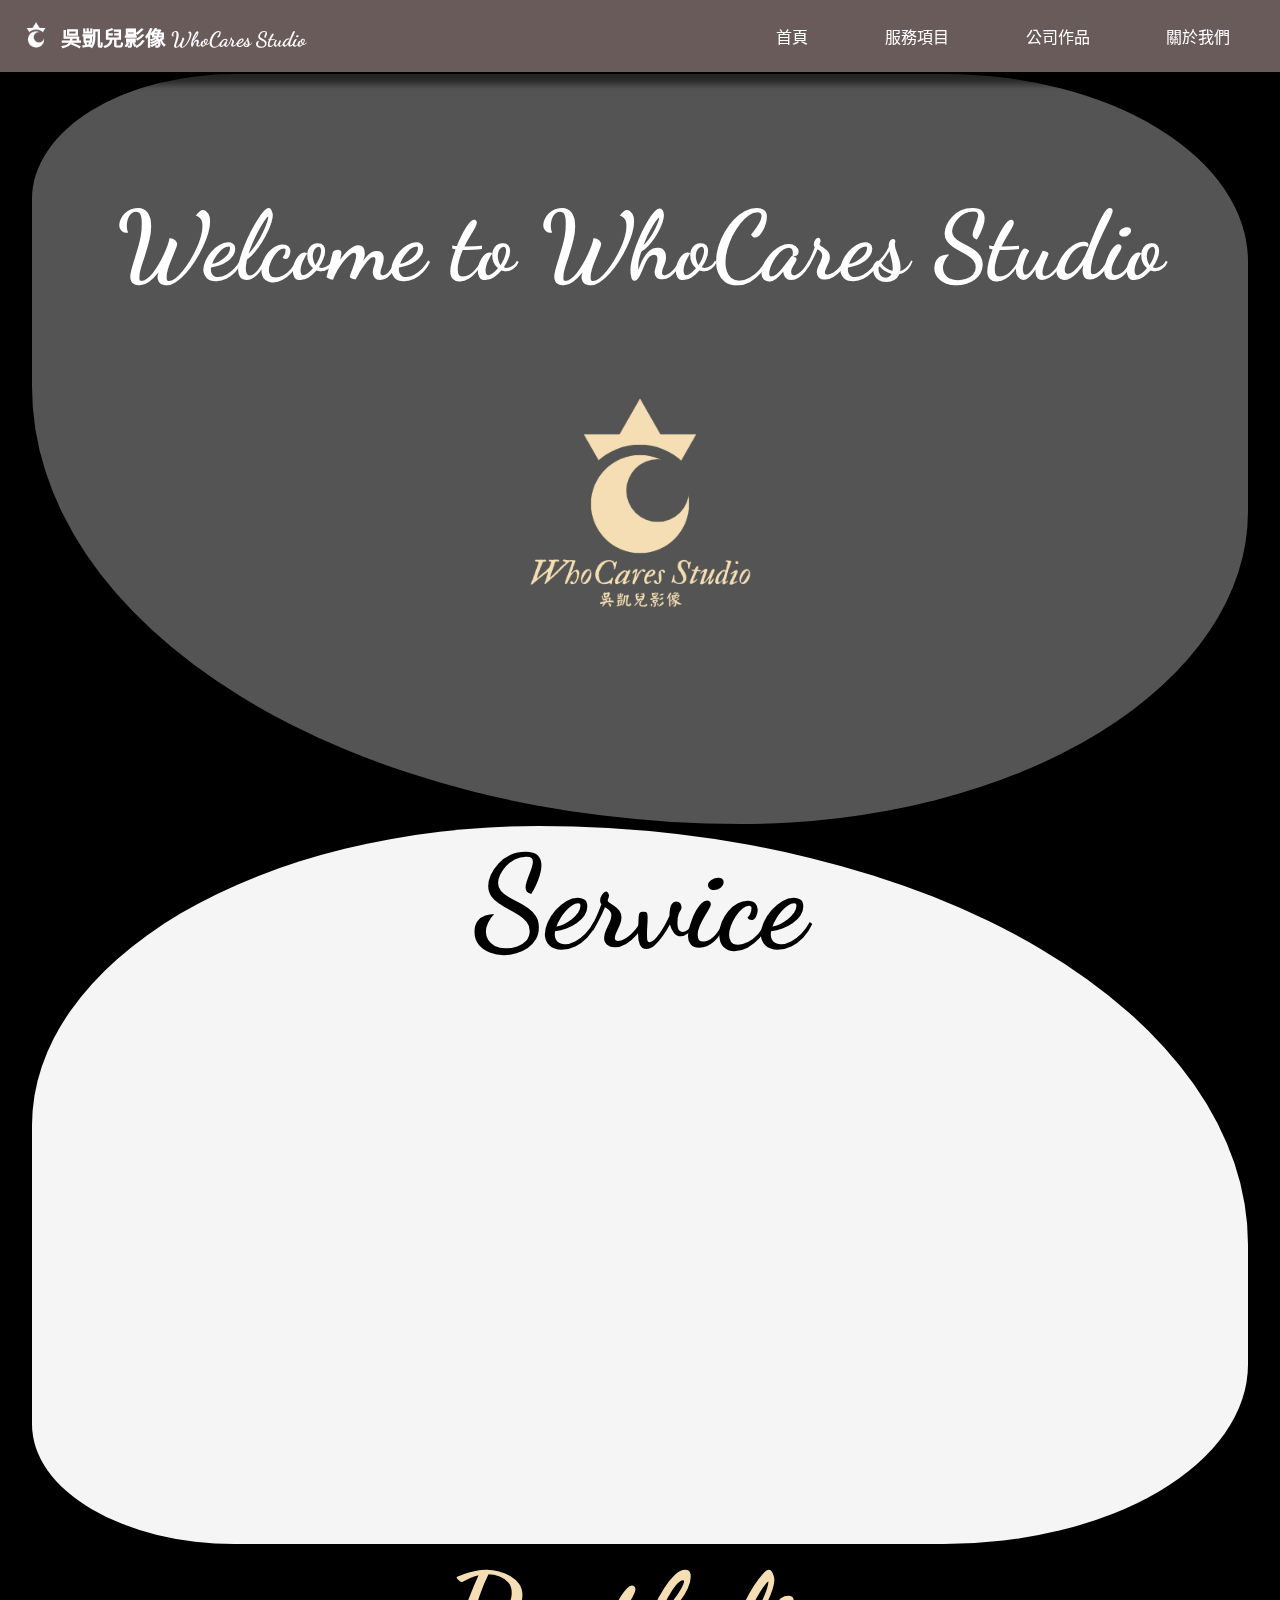
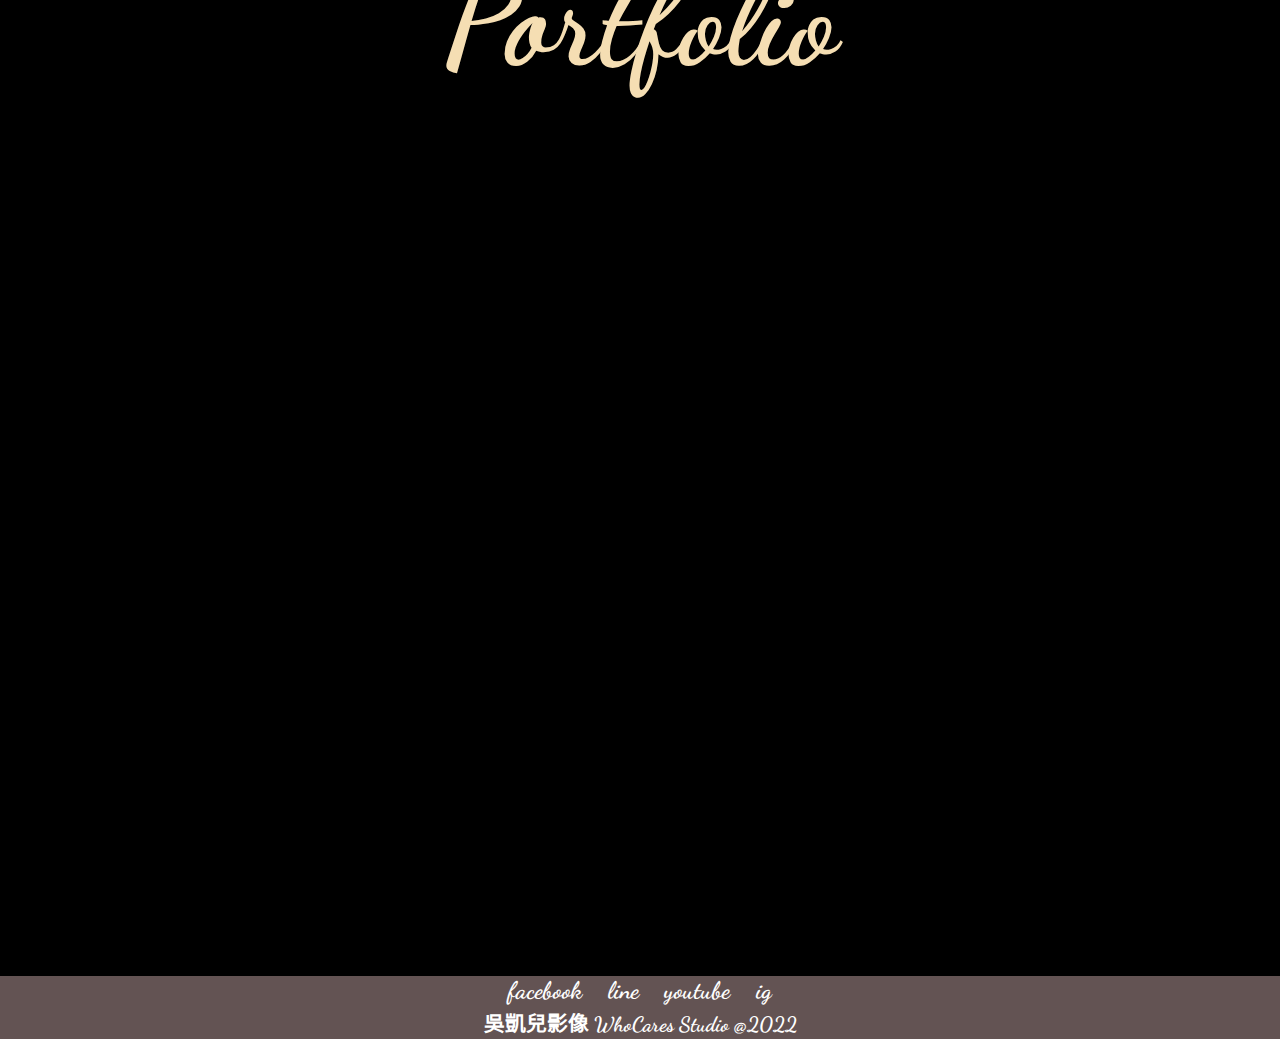
<file: index.html>
<!DOCTYPE html>
<html lang="zh-tw">
  <head>
    <meta charset="UTF-8" />
    <meta name="viewport" content="width=device-width, initial-scale=1.0" />
    <title>吳凱兒影像 WhoCares Studio</title>
    <meta name="description" comtent="我們提供最專業、最全面的影像製作服務" />
    <meta name="robots" content="index, follow/" />

    <!--google font-->
    <link rel="preconnect" href="https://fonts.googleapis.com" />
    <link rel="preconnect" href="https://fonts.gstatic.com" crossorigin />
    <link
      href="https://fonts.googleapis.com/css2?family=Dancing+Script&display=swap"
      rel="stylesheet"
    />
    <link
      rel="stylesheet"
      href="https://cdnjs.cloudflare.com/ajax/libs/animate.css/4.1.1/animate.min.css"
    />
    <link
      rel="stylesheet"
      href="https://cdnjs.cloudflare.com/ajax/libs/font-awesome/6.2.0/css/all.min.css"
      integrity="sha512-xh6O/CkQoPOWDdYTDqeRdPCVd1SpvCA9XXcUnZS2FmJNp1coAFzvtCN9BmamE+4aHK8yyUHUSCcJHgXloTyT2A=="
      crossorigin="anonymous"
      referrerpolicy="no-referrer"
    />
    <link href="https://unpkg.com/aos@2.3.1/dist/aos.css" rel="stylesheet" />

    <link rel="stylesheet" href="./styles/style.css" />
  </head>

  <body>
    <!--header-->
    <header>
      <div class="logo">
        <img src="./pngpicture/nav logo.png" alt="logo" />
        <h1><a href="#">吳凱兒影像 WhoCares Studio</a></h1>
        <!--mobile-->
        <div class="hambuger-div">
          <nav class="hambuger"><i class="fa-solid fa-bars"></i></nav>
        </div>
      </div>

      <nav class="pc">
        <ul>
          <li>
            <a href="#"><i class="fa-solid fa-house"></i> 首頁</a>
          </li>
          <li class="service-nav">
            <a href="#second"
              ><i class="fa-solid fa-clapperboard"></i> 服務項目</a
            >

            <!--service-nav-open-->
            <nav class="service-nav-open">
              <ul>
                <a href="lighting.html">
                  <li class="service-open-li">
                    <i class="fa-sharp fa-solid fa-lightbulb"></i> 燈光器材租借
                  </li></a
                >

                <a href="#">
                  <li class="service-open-li">
                    <i class="fa-solid fa-wrench"></i>燈光技術出班
                  </li></a
                >

                <a href="#">
                  <li class="service-open-li">
                    <i class="fa-solid fa-arrows-left-right"></i>影像企劃製作
                  </li></a
                >
              </ul>
            </nav>
            <!---->
          </li>

          <li>
            <a href="#third"><i class="fa-solid fa-video"></i> 公司作品</a>
          </li>
          <li>
            <a href="#"><i class="fa-solid fa-circle-info"></i> 關於我們</a>
          </li>
        </ul>
      </nav>

      <nav class="hambuger-nav">
        <ul>
          <li>
            <a href="#" class="hambuger-li"
              ><i class="fa-solid fa-house"></i> 首頁</a
            >
          </li>
          <li>
            <a href="#second" class="hambuger-li"
              ><i class="fa-solid fa-clapperboard"></i> 服務項目</a
            >
          </li>
          <li>
            <a href="#third" class="hambuger-li"
              ><i class="fa-solid fa-video"></i> 公司作品</a
            >
          </li>
          <li>
            <a href="#" class="hambuger-li"
              ><i class="fa-solid fa-circle-info"></i> 關於我們</a
            >
          </li>
        </ul>
      </nav>
    </header>

    <main>
      <!--first page-->
      <section class="backImage">
        <h1
          class="animate__animated animate__fadeIn animate__infinite animate__slow"
          data-aos="fade-down"
          data-aos-duration="3000"
        >
          Welcome to WhoCares Studio
        </h1>
        <div><img src="./pngpicture/WhoCares Studio 1.png" /></div>
      </section>

      <!-- second page -->
      <section class="second" id="second">
        <h2 class="animate__animated animate__pulse animate__infinite">
          Service
        </h2>

        <section class="crads">
          <div class="card">
            <h3 data-aos="fade-right" data-aos-duration="2000">燈光器材租借</h3>
            <div
              class="image-container"
              data-aos="zoom-in"
              data-aos-duration="2000"
            >
              <a href="lighting.html"
                ><img src="./pngpicture/3.png" alt="light"
              /></a>
            </div>
            <p data-aos="fade-left" data-aos-duration="2000">
              鎢絲燈、hmi燈到led燈<br />
              提供您最多元的<br />
              器材租借服務
            </p>
          </div>
          <div class="card">
            <h3 data-aos="fade-right" data-aos-duration="2000">燈光技術出班</h3>
            <div
              class="image-container"
              data-aos="zoom-in"
              data-aos-duration="2000"
            >
              <img src="./pngpicture/2.png" alt="film produce" />
            </div>
            <p data-aos="fade-left" data-aos-duration="2000">
              燈光師與燈助技術支援<br />
              提供您最專業的<br />
              燈光技術出班
            </p>
          </div>
          <div class="card">
            <h3 data-aos="fade-right" data-aos-duration="2000">影像企劃製作</h3>
            <div
              class="image-container"
              data-aos="zoom-in"
              data-aos-duration="2000"
            >
              <img src="./pngpicture/1.png" alt="film cowork" />
            </div>
            <p data-aos="fade-left" data-aos-duration="2000">
              劇本發想,現場拍攝到後期製作<br />
              提供您一條龍的<br />
              影像製作服務
            </p>
          </div>
        </section>
      </section>
      <!-- third page -->
      <section class="third" id="third">
        <h2 class="animate__animated animate__pulse animate__infinite">
          Portfolio
        </h2>

        <section class="thirdcard">
          <div
            class="workcard"
            data-aos="fade-down"
            data-aos-easing="linear"
            data-aos-duration="1000"
          >
            <h4>Gaffer</h4>
            <a
              href="https://www.youtube.com/watch?v=oZCWGzx1rBM"
              base
              target="_blank"
            >
              <div class="workimgbox">
                <img src="./pngpicture/Rectangle.png" />
                <h3 class="workword">疫場演唱會<br />EpideMIC</h3>
              </div>
            </a>
          </div>

          <div
            class="workcard"
            data-aos="fade-down"
            data-aos-easing="linear"
            data-aos-duration="2000"
          >
            <h4>Director and Screenwriter</h4>
            <a
              href="https://www.youtube.com/watch?v=awcqO761hqU"
              base
              target="_blank"
            >
              <div class="workimgbox">
                <img src="./pngpicture/decision.png" />
                <h3 class="workword">決定<br />Decision</h3>
              </div>
            </a>
          </div>

          <div
            class="workcard"
            data-aos="fade-down"
            data-aos-easing="linear"
            data-aos-duration="3000"
          >
            <h4>Gaffer</h4>
            <a
              href="https://www.youtube.com/watch?v=sKImWL7nz6U"
              base
              target="_blank"
            >
              <div class="workimgbox">
                <img src="./pngpicture/perfect.png" />
                <h3 class="workword">滿分堡<br />Perfect Burger</h3>
              </div>
            </a>
          </div>
        </section>
      </section>
    </main>
    <!-- footer -->
    <footer>
      <div class="social">
        <div class="socialicon">
          <h6>facebook</h6>
          <i class="fa-brands fa-square-facebook"></i>
        </div>

        <div class="socialicon">
          <h6>line</h6>
          <i class="fa-brands fa-line"></i>
        </div>
        <div class="socialicon">
          <h6>youtube</h6>
          <a
            href="https://www.youtube.com/channel/UCSPkwlZWtw3MdeLbaCBl3pg/featured"
            base
            target="_blank"
            ><i class="fa-brands fa-square-youtube"></i>
          </a>
        </div>
        <div class="socialicon">
          <h6>ig</h6>
          <i class="fa-brands fa-square-instagram"></i>
        </div>
      </div>
      <h5>吳凱兒影像 WhoCares Studio @2022</h5>
    </footer>

    <script src="https://unpkg.com/aos@2.3.1/dist/aos.js"></script>
    <script>
      AOS.init();
    </script>
  </body>
  <script src="./app.js"></script>
</html>
</file>
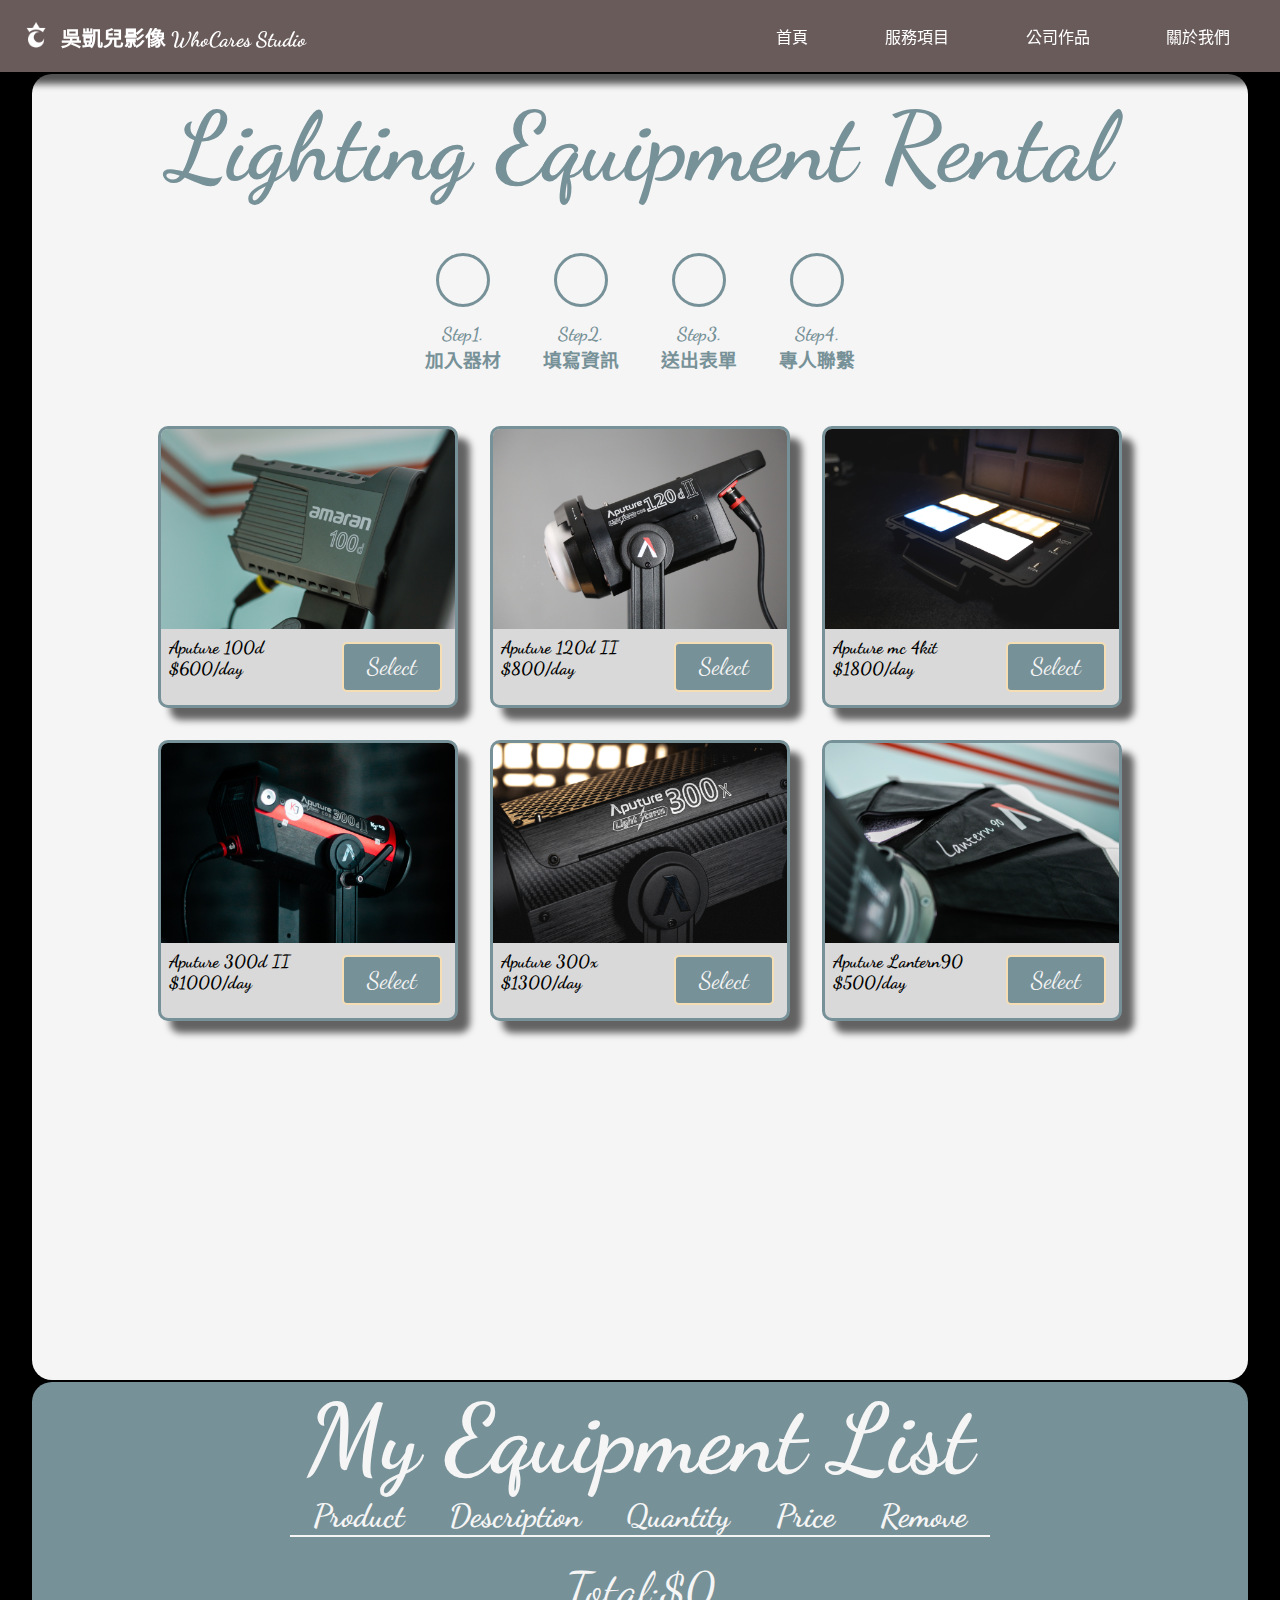
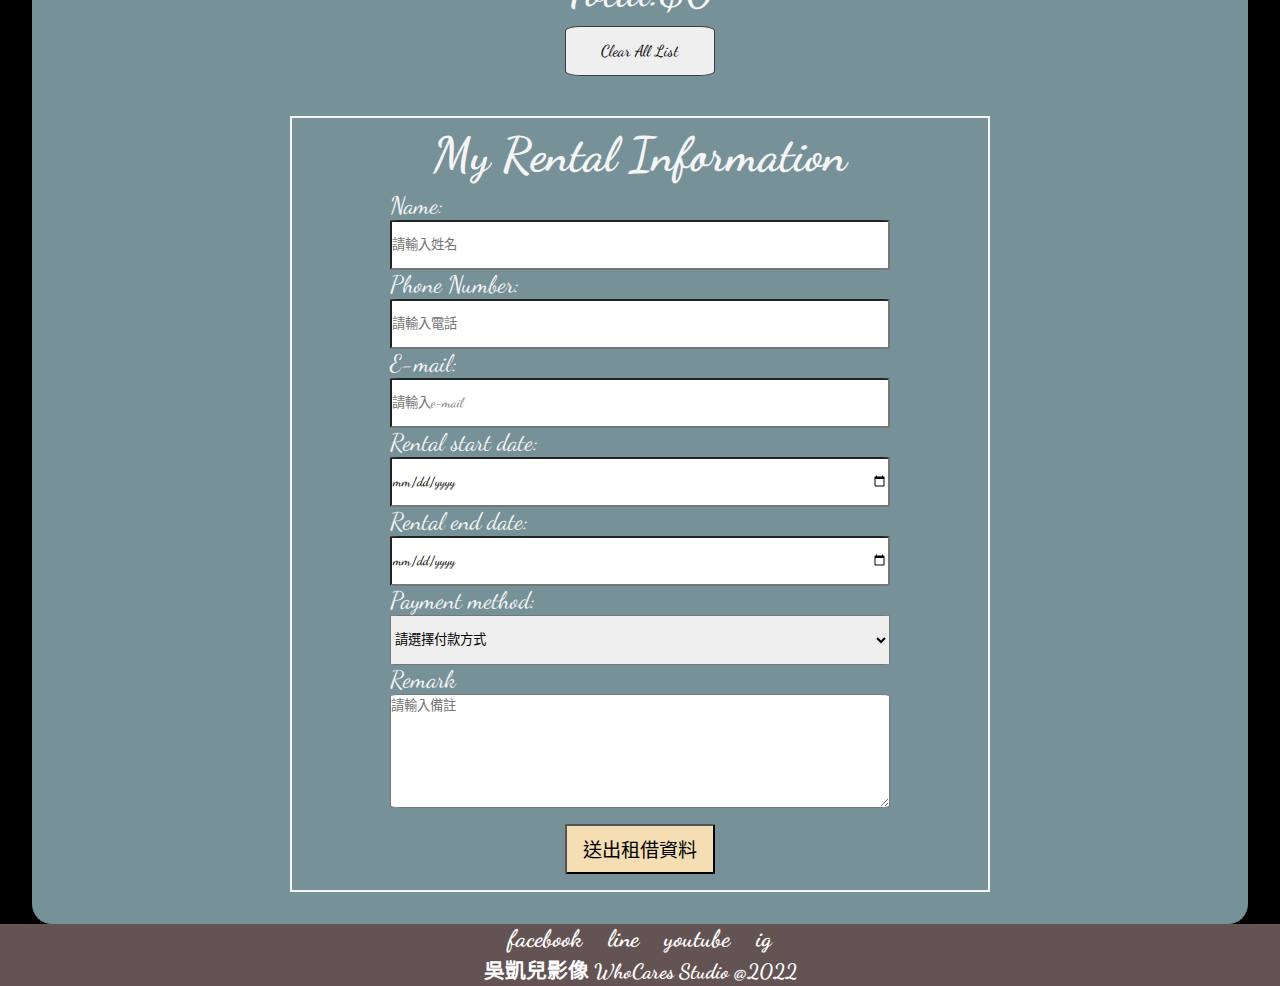
<file: lighting.html>
<!DOCTYPE html>
<html lang="zh-tw">
  <head>
    <meta charset="UTF-8" />
    <meta name="viewport" content="width=device-width, initial-scale=1.0" />
    <title>
      燈光器材租借Lighting Equipment Rental | 吳凱兒影像 WhoCares Studio
    </title>
    <meta name="description" comtent="我們提供最專業、最全面的影像製作服務" />
    <meta name="robots" content="index, follow/" />

    <!--google font-->
    <link rel="preconnect" href="https://fonts.googleapis.com" />
    <link rel="preconnect" href="https://fonts.gstatic.com" crossorigin />
    <link
      href="https://fonts.googleapis.com/css2?family=Dancing+Script&display=swap"
      rel="stylesheet"
    />
    <link
      rel="stylesheet"
      href="https://cdnjs.cloudflare.com/ajax/libs/animate.css/4.1.1/animate.min.css"
    />
    <link
      rel="stylesheet"
      href="https://cdnjs.cloudflare.com/ajax/libs/font-awesome/6.2.0/css/all.min.css"
      integrity="sha512-xh6O/CkQoPOWDdYTDqeRdPCVd1SpvCA9XXcUnZS2FmJNp1coAFzvtCN9BmamE+4aHK8yyUHUSCcJHgXloTyT2A=="
      crossorigin="anonymous"
      referrerpolicy="no-referrer"
    />
    <link href="https://unpkg.com/aos@2.3.1/dist/aos.css" rel="stylesheet" />
    <link rel="stylesheet" href="./styles/rentalstyle.css" />
  </head>
  <body>
    <!--header-->
    <header>
      <div class="logo">
        <img src="./pngpicture/nav logo.png" alt="logo" />
        <h1><a href="index.html">吳凱兒影像 WhoCares Studio</a></h1>
        <!--mobile-->
        <div class="hambuger-div">
          <nav class="hambuger"><i class="fa-solid fa-bars"></i></nav>
        </div>
      </div>

      <nav class="pc">
        <ul>
          <li>
            <a href="index.html"><i class="fa-solid fa-house"></i> 首頁</a>
          </li>
          <li class="service-nav">
            <a href="index.html#second"
              ><i class="fa-solid fa-clapperboard"></i> 服務項目</a
            >

            <!--service-nav-open-->
            <nav class="service-nav-open">
              <ul>
                <a href="#">
                  <li class="service-open-li">
                    <i class="fa-sharp fa-solid fa-lightbulb"></i> 燈光器材租借
                  </li></a
                >

                <a href="#">
                  <li class="service-open-li">
                    <i class="fa-solid fa-wrench"></i>燈光技術出班
                  </li></a
                >

                <a href="#">
                  <li class="service-open-li">
                    <i class="fa-solid fa-arrows-left-right"></i>影像企劃製作
                  </li></a
                >
              </ul>
            </nav>
            <!---->
          </li>

          <li>
            <a href="index.html#third"
              ><i class="fa-solid fa-video"></i> 公司作品</a
            >
          </li>
          <li>
            <a href="#"><i class="fa-solid fa-circle-info"></i> 關於我們</a>
          </li>
        </ul>
      </nav>

      <nav class="hambuger-nav">
        <ul>
          <li>
            <a href="index.html" class="hambuger-li"
              ><i class="fa-solid fa-house"></i> 首頁</a
            >
          </li>
          <li>
            <a href="index.html#second" class="hambuger-li"
              ><i class="fa-solid fa-clapperboard"></i> 服務項目</a
            >
          </li>
          <li>
            <a href="index.html#third" class="hambuger-li"
              ><i class="fa-solid fa-video"></i> 公司作品</a
            >
          </li>
          <li>
            <a href="#" class="hambuger-li"
              ><i class="fa-solid fa-circle-info"></i> 關於我們</a
            >
          </li>
        </ul>
      </nav>
    </header>

    <main>
      <!--first page-->
      <section class="backImage">
        <h1 class="animate__animated animate__pulse animate__infinite">
          Lighting Equipment Rental
        </h1>

        <!--rental step-->
        <section class="rential-step">
          <div>
            <div class="rential-step-picture">
              <i class="fa-solid fa-cart-shopping"></i>
            </div>
            <h3>Step1.</h3>
            <h3>加入器材</h3>
          </div>
          <i class="fa-solid fa-caret-right"></i>
          <div>
            <div class="rential-step-picture">
              <i class="fa-solid fa-circle-info"></i>
            </div>
            <h3>Step2.</h3>
            <h3>填寫資訊</h3>
          </div>
          <i class="fa-solid fa-caret-right"></i>
          <div>
            <div class="rential-step-picture">
              <i class="fa-solid fa-check"></i>
            </div>
            <h3>Step3.</h3>
            <h3>送出表單</h3>
          </div>
          <i class="fa-solid fa-caret-right"></i>
          <div>
            <div class="rential-step-picture">
              <i class="fa-solid fa-phone-flip"></i>
            </div>
            <h3>Step4.</h3>
            <h3>專人聯繫</h3>
          </div>
        </section>

        <!--commodity-->
        <section class="commodity">
          <div class="commodity-floor">
            <div class="commodity-card" data-aos="zoom-in" data-aos="zoom-in">
              <div class="commodity-img">
                <img src="./pngpicture/lighting png/aputure amaran 100d.png" />
              </div>

              <div class="commodity-word">
                <div>
                  <h3>Aputure 100d</h3>
                  <h3>$<span>600</span>/day</h3>
                </div>
                <div class="commodity-button-div">
                  <button class="commodity-button" data-name="Aputure 100d">
                    <i class="fa-solid fa-cart-shopping"></i> Select
                  </button>
                </div>
              </div>
            </div>
            <div class="commodity-card" data-aos="zoom-in" data-aos="zoom-in">
              <div class="commodity-img">
                <img src="./pngpicture/lighting png/aputure 120d II.png" />
              </div>

              <div class="commodity-word">
                <div>
                  <h3>Aputure 120d II</h3>
                  <h3>$<span>800</span>/day</h3>
                </div>
                <div class="commodity-button-div">
                  <button class="commodity-button" data-name="Aputure 120d II">
                    <i class="fa-solid fa-cart-shopping"></i> Select
                  </button>
                </div>
              </div>
            </div>
            <div class="commodity-card" data-aos="zoom-in">
              <div class="commodity-img">
                <img src="./pngpicture/lighting png/aputure mc 4kit.png" />
              </div>

              <div class="commodity-word">
                <div>
                  <h3>Aputure mc 4kit</h3>
                  <h3>$<span>1800</span>/day</h3>
                </div>
                <div class="commodity-button-div">
                  <button class="commodity-button" data-name="Aputure mc 4kit">
                    <i class="fa-solid fa-cart-shopping"></i> Select
                  </button>
                </div>
              </div>
            </div>
          </div>

          <div class="commodity-floor">
            <div class="commodity-card" data-aos="zoom-in">
              <div class="commodity-img">
                <img src="./pngpicture/lighting png/aputure 300d II.png" />
              </div>

              <div class="commodity-word">
                <div>
                  <h3>Aputure 300d II</h3>
                  <h3>$<span>1000</span>/day</h3>
                </div>
                <div class="commodity-button-div">
                  <button class="commodity-button" data-name="Aputure 300d II">
                    <i class="fa-solid fa-cart-shopping"></i> Select
                  </button>
                </div>
              </div>
            </div>
            <div class="commodity-card" data-aos="zoom-in">
              <div class="commodity-img">
                <img src="./pngpicture/lighting png/aputure 300x.png" />
              </div>

              <div class="commodity-word">
                <div>
                  <h3>Aputure 300x</h3>
                  <h3>$<span>1300</span>/day</h3>
                </div>
                <div class="commodity-button-div">
                  <button class="commodity-button" data-name="Aputure 300x">
                    <i class="fa-solid fa-cart-shopping"></i> Select
                  </button>
                </div>
              </div>
            </div>
            <div class="commodity-card" data-aos="zoom-in">
              <div class="commodity-img">
                <img src="./pngpicture/lighting png/aputure Lantern 90.png" />
              </div>

              <div class="commodity-word">
                <div>
                  <h3>Aputure Lantern90</h3>
                  <h3>$<span>500</span>/day</h3>
                </div>
                <div class="commodity-button-div">
                  <button
                    class="commodity-button"
                    data-name="Aputure Lantern90"
                  >
                    <i class="fa-solid fa-cart-shopping"></i> Select
                  </button>
                </div>
              </div>
            </div>
          </div>

          <div class="commodity-floor">
            <div class="commodity-card" data-aos="zoom-in">
              <div class="commodity-img">
                <img src="./pngpicture/lighting png/FILMGEAR 1.2k.png" />
              </div>

              <div class="commodity-word">
                <div>
                  <h3>FILMGEAR 1.2k</h3>
                  <h3>$<span>1600</span>/day</h3>
                </div>
                <div class="commodity-button-div">
                  <button class="commodity-button" data-name="FILMGEAR 1.2k">
                    <i class="fa-solid fa-cart-shopping"></i> Select
                  </button>
                </div>
              </div>
            </div>
            <div class="commodity-card" data-aos="zoom-in">
              <div class="commodity-img">
                <img src="./pngpicture/lighting png/Delica 2.4.png" />
              </div>

              <div class="commodity-word">
                <div>
                  <h3>Delica 2.4</h3>
                  <h3>$<span>2500</span>/day</h3>
                </div>
                <div class="commodity-button-div">
                  <button class="commodity-button" data-name="Delica 2.4">
                    <i class="fa-solid fa-cart-shopping"></i> Select
                  </button>
                </div>
              </div>
            </div>
            <div class="commodity-card" data-aos="zoom-in">
              <div class="commodity-img">
                <img src="./pngpicture/lighting png/FUSO CANTER 3.5.png" />
              </div>

              <div class="commodity-word">
                <div>
                  <h3>FUSO CANTER 3.5</h3>
                  <h3>$<span>3500</span>/day</h3>
                </div>
                <div class="commodity-button-div">
                  <button class="commodity-button" data-name="FUSO CANTER 3.5">
                    <i class="fa-solid fa-cart-shopping"></i> Select
                  </button>
                </div>
              </div>
            </div>
          </div>
        </section>
      </section>

      <!--my list-->
      <section class="second">
        <h2 class="animate__animated animate__pulse animate__infinite">
          My Equipment List
        </h2>
        <!--list-->
        <div class="list-discription">
          <h3>Product</h3>
          <h3>Description</h3>
          <h3>Quantity</h3>
          <h3>Price</h3>
          <h3>Remove</h3>
        </div>
        <div class="list"></div>
        <div class="total">Total:$0</div>
        <button class="clear-all-list-button">Clear All List</button>

        <form class="information">
          <h2 class="animate__animated animate__pulse animate__infinite">
            My Rental Information
          </h2>
          <div>
            <label for="name">Name:</label>
            <input type="text" id="name" placeholder="請輸入姓名" required />
            <label for="phone">Phone Number:</label>
            <input type="text" id="phone" placeholder="請輸入電話" required />
            <label for="email">E-mail:</label>
            <input type="text" id="email" placeholder="請輸入e-mail" required />
            <label for="start-data">Rental start date:</label>
            <input type="date" id="start-data" required />
            <label for="end date">Rental end date:</label>
            <input type="date" id="end date" required />
            <label for="payment" id="payment">Payment method:</label>
            <select required>
              <option>請選擇付款方式</option>
              <option>轉帳</option>
              <option>現金</option>
            </select>
            <label for="remark">Remark</label>
            <textarea
              id="remark"
              name="Remark"
              cols="40"
              rows="7"
              placeholder="請輸入備註"
            ></textarea>
          </div>
          <button>送出租借資料</button>
        </form>
      </section>

      <!--add-list-success-->

      <section class="add-list-success">
        <div>
          <i class="fa-solid fa-circle-check"></i>
          <h3>器材已加入清單</h3>
          <button class="list-success-ok-button">ok</button>
        </div>
      </section>
    </main>

    <!-- footer -->
    <footer>
      <div class="social">
        <div class="socialicon">
          <h6>facebook</h6>
          <i class="fa-brands fa-square-facebook"></i>
        </div>

        <div class="socialicon">
          <h6>line</h6>
          <i class="fa-brands fa-line"></i>
        </div>
        <div class="socialicon">
          <h6>youtube</h6>
          <a
            href="https://www.youtube.com/channel/UCSPkwlZWtw3MdeLbaCBl3pg/featured"
            base
            target="_blank"
            ><i class="fa-brands fa-square-youtube"></i>
          </a>
        </div>
        <div class="socialicon">
          <h6>ig</h6>
          <i class="fa-brands fa-square-instagram"></i>
        </div>
      </div>
      <h5>吳凱兒影像 WhoCares Studio @2022</h5>
    </footer>

    <script src="https://unpkg.com/aos@2.3.1/dist/aos.js"></script>
    <script>
      AOS.init();
    </script>
  </body>
  <script src="./app.js"></script>
</html>
</file>
<file: styles/style.css>
* {
  padding: 0;
  margin: 0;
  box-sizing: border-box;
  font-family: "Dancing Script", cursive;
  scroll-behavior: smooth;
}

h1 h2 h3 h4 h5 h6 {
  font-weight: normal;
}

header {
  display: flex;
  flex-wrap: wrap;
  align-items: center;
  padding: 0.7rem 0.7rem;
  background-color: rgb(99, 83, 83);
  box-shadow: 12px 12px 7px rgba(0, 0, 0, 0.6);
  position: sticky;
  top: 0;
  z-index: 5;
  opacity: 0.95;
}
header h1 a {
  font-size: 1.3rem;
  text-decoration: none;
  color: white;
  transition: 0.25s ease;
}
header h1 a:hover {
  color: wheat;
}
header div.logo {
  display: flex;
  align-items: center;
  flex: 5 1 400px;
}
header div.logo img {
  width: 50px;
}
header div.logo div.hambuger-div nav.hambuger {
  display: none;
}
header nav.pc {
  flex: 2 1 400px;
}
header nav.pc ul {
  display: flex;
  list-style-type: none;
  justify-content: space-around;
}
header nav.pc ul li a {
  text-decoration: none;
  color: white;
  transition: all 0.25s ease;
}
header nav.pc ul li a:hover {
  color: wheat;
}
header nav.pc ul li.service-nav {
  position: relative;
}
header nav.pc ul li.service-nav nav.service-nav-open {
  display: none;
}
header nav.pc ul li.service-nav nav.service-nav-open ul {
  display: flex;
  flex-direction: column;
  justify-content: center;
  align-items: center;
  position: absolute;
  top: 2px;
  z-index: 10;
}
header nav.pc ul li.service-nav nav.service-nav-open ul li {
  display: flex;
  justify-content: center;
  align-items: center;
  background-color: white;
  color: black;
  border: 4px solid wheat;
  border-top: 1px;
  border-top: 1px;
  opacity: 0.95;
  padding: 0.6rem 0.4rem;
  width: 150px;
  height: 60px;
  cursor: pointer;
  transition: all 0.25s ease;
}
header nav.pc ul li.service-nav nav.service-nav-open ul li:hover {
  background-color: wheat;
}
header nav.pc ul li.service-nav nav.service-nav-mouseover {
  display: block;
}
header nav.hambuger-nav {
  display: none;
}

main {
  display: flex;
  flex-direction: column;
  justify-content: center;
  align-items: center;
  background-color: black;
  overflow: hidden;
}
main section.backImage {
  min-height: 750px;
  width: 95%;
  background-color: #545454;
  background-size: cover;
  display: flex;
  flex-direction: column;
  justify-content: center;
  align-items: center;
  border-radius: 20% 30% 50% 70%;
  margin: 0.1rem;
}
main section.backImage h1 {
  font-size: 6rem;
  color: white;
  transition: 0.25s ease;
}
main section.backImage h1:hover {
  color: wheat;
}
main section.backImage div img {
  width: 400px;
  border-radius: 50%;
}
main section.second {
  display: flex;
  flex-direction: column;
  justify-content: center;
  align-items: center;
  text-align: center;
  width: 95%;
  background-color: whitesmoke;
  color: black;
  border-radius: 50% 70% 30% 20%;
}
main section.second h2 {
  font-size: 8rem;
}
main section.second section.crads {
  display: flex;
  flex-wrap: wrap;
}
main section.second section.crads div.card {
  display: flex;
  flex-direction: column;
  align-items: center;
  justify-content: space-around;
  margin: 2rem;
  height: 500px;
}
main section.second section.crads div.card h3 {
  font-size: 1.5rem;
}
main section.second section.crads div.card div.image-container {
  overflow: hidden;
  border-radius: 50%;
  height: 250px;
  width: 250px;
}
main section.second section.crads div.card div.image-container img {
  border-radius: 50%;
  width: 100%;
  height: 100%;
  -o-object-fit: cover;
     object-fit: cover;
  transition: 0.25s ease;
  cursor: pointer;
}
main section.second section.crads div.card div.image-container img:hover {
  transform: scale(1.3);
}
main section.second section.crads div.card p {
  font-size: 1rem;
}
main section.third {
  background-color: black;
  display: flex;
  flex-direction: column;
  align-items: center;
  justify-content: center;
  text-align: center;
  width: 95%;
  border-radius: 1.5%;
}
main section.third h2 {
  font-size: 8rem;
  color: wheat;
}
main section.third section.thirdcard {
  display: flex;
  flex-wrap: wrap;
  color: wheat;
  margin-bottom: 10rem;
}
main section.third section.thirdcard div.workcard {
  display: flex;
  flex-direction: column;
  align-items: center;
  justify-content: space-around;
  flex: 1 1 200px;
  margin: 1rem;
}
main section.third section.thirdcard div.workcard h4 {
  font-size: 2rem;
  margin: 2rem 0rem;
}
main section.third section.thirdcard div.workcard a div.workimgbox {
  display: flex;
  justify-content: center;
  align-items: center;
  transition: 0.4s ease;
}
main section.third section.thirdcard div.workcard a div.workimgbox img {
  width: 400px;
  position: relative;
}
main section.third section.thirdcard div.workcard a div.workimgbox h3.workword {
  display: none;
  text-decoration: none;
  color: black;
  position: absolute;
}
main section.third section.thirdcard div.workcard a:hover div.workimgbox {
  background-color: wheat;
}
main section.third section.thirdcard div.workcard a:hover div.workimgbox img {
  opacity: 0.3;
}
main section.third section.thirdcard div.workcard a:hover div.workimgbox h3.workword {
  display: block;
}

footer {
  background-color: rgb(99, 83, 83);
  color: white;
  display: flex;
  justify-content: center;
  align-items: center;
  flex-direction: column;
}
footer div.social {
  display: flex;
  justify-content: center;
  align-items: center;
}
footer div.social h6 {
  font-size: 1.5rem;
}
footer div.social div.socialicon {
  display: flex;
  justify-content: center;
  align-items: center;
  flex-direction: column;
  margin: 0rem 0.8rem;
}
footer div.social i {
  font-size: 3rem;
  color: white;
  cursor: pointer;
  transition: 0.25s ease;
}
footer div.social i:hover {
  color: wheat;
}
footer h5 {
  font-size: 1.3rem;
  margin: 0.1rem;
}

@media screen and (max-width: 850px) {
  header div.logo {
    display: flex;
  }
  header div.logo div.hambuger-div {
    display: flex;
    justify-content: end;
    width: 50vw;
  }
  header div.logo div.hambuger-div nav.hambuger {
    display: block;
    color: white;
    font-size: 2rem;
  }
  header div.logo div.hambuger-div nav.hambuger i:hover {
    color: wheat;
    cursor: pointer;
    transition: 0.25s ease;
  }
  header nav.hambuger-nav {
    width: 100vw;
    height: 100vh;
  }
  header nav.hambuger-nav ul {
    display: flex;
    flex-direction: column;
    list-style-type: none;
  }
  header nav.hambuger-nav ul li {
    display: flex;
    justify-content: center;
    align-items: center;
    margin: 3rem 0rem;
  }
  header nav.hambuger-nav ul li a {
    text-decoration: none;
    color: white;
    transition: all 0.25s ease;
    border-bottom: 2px solid white;
  }
  header nav.hambuger-nav ul li a:hover {
    color: wheat;
  }
  header nav.hambuger-nav.click-hambuger {
    display: block;
  }
  header nav.pc {
    display: none;
  }
  main section.backImage h1 {
    font-size: 4rem;
  }
  main section.second h2 {
    font-size: 6rem;
    margin-top: 30px;
  }
  main section.second section.crads div.card {
    margin: 1rem;
  }
  main section.second section.crads div.card div.image-container {
    height: 200px;
    width: 200px;
  }
  main section.second section.crads div.card div.image-container img {
    height: 200px;
  }
  main section.third h2 {
    font-size: 6rem;
  }
}
@media screen and (max-width: 767px) {
  main section.backImage {
    border-radius: 10px;
    min-height: 500px;
    background-color: black;
  }
  main section.backImage h1 {
    font-size: 2rem;
  }
  main section.backImage div {
    margin-top: 50px;
  }
  main section.backImage div img {
    width: 300px;
  }
  main section.second {
    border-radius: 10px;
  }
  main section.second h2 {
    font-size: 4rem;
  }
  main section.second section.crads {
    justify-content: center;
    align-items: center;
  }
  main section.second section.crads div.card {
    height: 400px;
  }
  main section.third h2 {
    font-size: 4rem;
  }
  main section.third section.thirdcard div.workcard a div.workimgbox img {
    width: 300px;
  }
  footer h5 {
    font-size: 0.8rem;
  }
  footer div.youtube h6 {
    font-size: 0.8rem;
  }
}
@keyframes slidein {
  from {
    transform: scaleX(0);
  }
  to {
    transform: scaleX(1);
  }
}
@keyframes slidedown {
  from {
    transform: scaleY(0);
  }
  to {
    transform: scaleY(1);
  }
}/*# sourceMappingURL=style.css.map */
</file>
<file: styles/rentalstyle.css>
* {
  padding: 0;
  margin: 0;
  box-sizing: border-box;
  font-family: "Dancing Script", cursive;
  scroll-behavior: smooth;
}

h1 h2 h3 h4 h5 h6 {
  font-weight: normal;
}

body {
  position: relative;
}
body header {
  display: flex;
  flex-wrap: wrap;
  align-items: center;
  padding: 0.7rem 0.7rem;
  background-color: rgb(99, 83, 83);
  box-shadow: 12px 12px 7px rgba(0, 0, 0, 0.7);
  position: sticky;
  top: 0;
  z-index: 5;
  opacity: 0.95;
}
body header h1 a {
  font-size: 1.3rem;
  text-decoration: none;
  color: white;
  transition: 0.25s ease;
}
body header h1 a:hover {
  color: wheat;
}
body header div.logo {
  display: flex;
  align-items: center;
  flex: 5 1 400px;
}
body header div.logo img {
  width: 50px;
}
body header div.logo div.hambuger-div nav.hambuger {
  display: none;
}
body header nav.pc {
  flex: 2 1 400px;
}
body header nav.pc ul {
  display: flex;
  list-style-type: none;
  justify-content: space-around;
}
body header nav.pc ul li a {
  text-decoration: none;
  color: white;
  transition: all 0.25s ease;
}
body header nav.pc ul li a:hover {
  color: wheat;
}
body header nav.pc ul li.service-nav {
  position: relative;
}
body header nav.pc ul li.service-nav nav.service-nav-open {
  display: none;
}
body header nav.pc ul li.service-nav nav.service-nav-open ul {
  display: flex;
  flex-direction: column;
  justify-content: center;
  align-items: center;
  position: absolute;
  top: 2px;
  z-index: 10;
}
body header nav.pc ul li.service-nav nav.service-nav-open ul li {
  display: flex;
  justify-content: center;
  align-items: center;
  background-color: white;
  color: black;
  border: 4px solid wheat;
  border-top: 1px;
  border-top: 1px;
  opacity: 0.95;
  padding: 0.6rem 0.4rem;
  width: 150px;
  height: 60px;
  cursor: pointer;
  transition: all 0.25s ease;
}
body header nav.pc ul li.service-nav nav.service-nav-open ul li:hover {
  background-color: wheat;
}
body header nav.pc ul li.service-nav nav.service-nav-mouseover {
  display: block;
}
body header nav.hambuger-nav {
  display: none;
}
body main {
  display: flex;
  flex-direction: column;
  justify-content: center;
  align-items: center;
  background-color: black;
  overflow: hidden;
}
body main section.backImage {
  width: 95%;
  background-color: whitesmoke;
  background-size: cover;
  display: flex;
  flex-direction: column;
  align-items: center;
  border-radius: 20px;
  margin: 0.1rem;
}
body main section.backImage h1 {
  font-size: 6rem;
  color: #779198;
  transition: 0.25s ease;
  margin-top: 1rem;
}
body main section.backImage section.rential-step {
  display: flex;
  justify-content: center;
  align-items: center;
  margin: 1rem 0rem;
  color: #779198;
}
body main section.backImage section.rential-step i {
  font-size: 2rem;
}
body main section.backImage section.rential-step div {
  margin: 1rem;
  display: flex;
  flex-direction: column;
  justify-content: center;
  align-items: center;
}
body main section.backImage section.rential-step div.rential-step-picture {
  display: flex;
  justify-content: center;
  align-items: center;
  border: 3px;
  border-style: solid;
  border-color: #779198;
  border-radius: 50%;
}
body main section.backImage section.rential-step div.rential-step-picture i {
  font-size: 2rem;
  padding: 1.5rem;
}
body main section.backImage section.commodity i {
  pointer-events: none;
}
body main section.backImage section.commodity div.commodity-floor {
  display: flex;
  flex-wrap: wrap;
  margin: 2rem 0rem;
}
body main section.backImage section.commodity div.commodity-floor div.commodity-card {
  border: 3px;
  border-style: solid;
  border-color: #779198;
  border-radius: 10px;
  overflow: hidden;
  width: 300px;
  margin: 0rem 1rem;
  background-color: #d9d9d9;
  transform: translateY(-10px) rotate(0);
  box-shadow: 12px 12px 7px rgba(0, 0, 0, 0.6);
  transition: all 1s ease-in-out;
}
body main section.backImage section.commodity div.commodity-floor div.commodity-card:hover {
  transform: rotate(5deg) scale(1.1);
  transition: all 1s ease-in-out;
  z-index: 10;
  background-color: #779198;
  border-color: wheat;
}
body main section.backImage section.commodity div.commodity-floor div.commodity-card:hover h3 {
  color: whitesmoke;
  transform: rotate(-5deg);
  transition: all 1s ease-in-out;
}
body main section.backImage section.commodity div.commodity-floor div.commodity-card:hover button.commodity-button {
  transform: rotate(-5deg);
  transition: all 1s ease-in-out;
}
body main section.backImage section.commodity div.commodity-floor div.commodity-card div.commodity-img {
  overflow: hidden;
  height: 200px;
  width: 300px;
}
body main section.backImage section.commodity div.commodity-floor div.commodity-card div.commodity-img img {
  width: 100%;
  height: 100%;
  -o-object-fit: cover;
     object-fit: cover;
  transition: 0.25s ease;
}
body main section.backImage section.commodity div.commodity-floor div.commodity-card div.commodity-img img:hover {
  transform: scale(1.2);
}
body main section.backImage section.commodity div.commodity-floor div.commodity-card div.commodity-word {
  display: flex;
}
body main section.backImage section.commodity div.commodity-floor div.commodity-card div.commodity-word div {
  flex: 1 1;
  margin: 0.5rem;
}
body main section.backImage section.commodity div.commodity-floor div.commodity-card div.commodity-word div h3 {
  font-size: 1.1rem;
}
body main section.backImage section.commodity div.commodity-floor div.commodity-card div.commodity-word div.commodity-button-div {
  display: flex;
  justify-content: flex-end;
  align-items: center;
}
body main section.backImage section.commodity div.commodity-floor div.commodity-card div.commodity-word div.commodity-button-div button.commodity-button {
  font-size: 1.5rem;
  background-color: #779198;
  color: whitesmoke;
  width: 100px;
  height: 50px;
  border: 2px wheat solid;
  border-radius: 5px;
  cursor: pointer;
  margin: 0.3rem;
  transition: 0.25s ease;
}
body main section.backImage section.commodity div.commodity-floor div.commodity-card div.commodity-word div.commodity-button-div button:hover {
  background-color: whitesmoke;
  color: #779198;
  border-color: #779198;
}
body main section.second {
  display: flex;
  flex-direction: column;
  align-items: center;
  text-align: center;
  width: 95%;
  background-color: #779198;
  color: whitesmoke;
  border-radius: 20px;
  height: auto;
}
body main section.second h2 {
  font-size: 6rem;
}
body main section.second div.list-discription {
  display: flex;
  width: 700px;
  justify-content: space-around;
  border-bottom: 2px whitesmoke solid;
  margin-bottom: 1rem;
}
body main section.second div.list-discription h3 {
  font-size: 2rem;
}
body main section.second div.my-list div.list-equipment {
  display: flex;
  width: 700px;
  justify-content: space-between;
  background-color: whitesmoke;
  color: black;
  border-bottom: 2px solid black;
}
body main section.second div.my-list div.list-equipment div {
  display: flex;
  justify-content: center;
  align-items: center;
  padding: 1rem;
  width: 140px;
}
body main section.second div.my-list div.list-equipment div i {
  font-size: 2rem;
  cursor: pointer;
}
body main section.second div.my-list div.list-equipment div.list-product img {
  width: 140px;
  padding-left: 1rem;
}
body main section.second div.my-list div.list-equipment .quantity-button {
  border: none;
  background-color: rgba(119, 145, 152, 0.5);
  border-radius: 100px;
  padding: 0.5rem;
  font-size: 2rem;
  margin: 0rem 1.5rem;
  cursor: pointer;
}
body main section.second div.my-list div.list-equipment .quantity-button:hover {
  background-color: whitesmoke;
  border: solid 1px #779198;
}
body main section.second div.total {
  font-size: 3rem;
  margin: 0.5rem;
}
body main section.second button.clear-all-list-button {
  margin-bottom: 0.5rem;
  height: 50px;
  width: 150px;
  font-size: 1rem;
  border: rgb(62, 61, 61) solid 1px;
  border-radius: 10%;
  cursor: pointer;
}
body main form.information {
  display: flex;
  flex-direction: column;
  align-items: center;
  text-align: center;
  width: 95%;
  background-color: #779198;
  color: whitesmoke;
  border: whitesmoke 2px solid;
  width: 700px;
  margin: 2rem;
}
body main form.information h2 {
  font-size: 3rem;
  margin: 0.5rem;
}
body main form.information div {
  display: flex;
  flex-direction: column;
  justify-content: flex-end;
  align-items: flex-start;
  font-size: 1.5rem;
}
body main form.information div input,
body main form.information div select {
  width: 500px;
  height: 50px;
  border-radius: 2%;
}
body main form.information div textarea {
  width: 500px;
  border-radius: 2%;
}
body main form.information button {
  margin: 1rem;
  height: 50px;
  width: 150px;
  background-color: wheat;
  cursor: pointer;
  font-size: 1.2rem;
  border-radius: 2%;
}
body section.add-list-success {
  height: 100%;
  width: 100%;
  position: absolute;
  z-index: 15;
  background-color: rgba(0, 0, 0, 0.5);
  display: flex;
  justify-content: center;
  align-items: center;
  display: none;
}
body section.add-list-success div {
  background-color: rgb(245, 245, 245);
  color: black;
  width: 40vw;
  height: 34vh;
  border-radius: 4%;
  border: #779198 solid 5px;
  display: flex;
  position: fixed;
  flex-direction: column;
  justify-content: center;
  align-items: center;
}
body section.add-list-success div i {
  font-size: 5rem;
  color: green;
}
body section.add-list-success div h3 {
  margin: 1rem;
}
body section.add-list-success div button.list-success-ok-button {
  font-size: 1.5rem;
  background-color: #779198;
  color: whitesmoke;
  height: 50px;
  width: 150px;
  border: 3px solid #d9d9d9;
  border-radius: 5%;
  cursor: pointer;
  margin: 0.3rem;
  transition: 0.25s ease;
}
body section.add-list-success div button:hover {
  background-color: #d9d9d9;
  color: black;
  border-color: #779198;
}
body section.add-list-success-alert {
  display: block;
}
body section.add-list-success-alert div {
  display: flex;
  justify-content: center;
  align-items: center;
  top: 50%;
  left: 50%;
  margin-top: -17vh; /* Negative half of height. */
  margin-left: -20vw; /* Negative half of width. */
}
body footer {
  background-color: rgb(99, 83, 83);
  color: white;
  display: flex;
  justify-content: center;
  align-items: center;
  flex-direction: column;
}
body footer div.social {
  display: flex;
  justify-content: center;
  align-items: center;
}
body footer div.social h6 {
  font-size: 1.5rem;
}
body footer div.social div.socialicon {
  display: flex;
  justify-content: center;
  align-items: center;
  flex-direction: column;
  margin: 0rem 0.8rem;
}
body footer div.social i {
  font-size: 3rem;
  color: white;
  cursor: pointer;
  transition: 0.25s ease;
}
body footer div.social i:hover {
  color: wheat;
}
body footer h5 {
  font-size: 1.3rem;
  margin: 0.1rem;
}

@media screen and (max-width: 850px) {
  body header div.logo {
    display: flex;
  }
  body header div.logo div.hambuger-div {
    display: flex;
    justify-content: end;
    width: 50vw;
  }
  body header div.logo div.hambuger-div nav.hambuger {
    display: block;
    color: white;
    font-size: 2rem;
  }
  body header div.logo div.hambuger-div nav.hambuger i:hover {
    color: wheat;
    cursor: pointer;
    transition: 0.25s ease;
  }
  body header nav.hambuger-nav {
    width: 100vw;
    height: 100vh;
  }
  body header nav.hambuger-nav ul {
    display: flex;
    flex-direction: column;
    list-style-type: none;
  }
  body header nav.hambuger-nav ul li {
    display: flex;
    justify-content: center;
    align-items: center;
    margin: 3rem 0rem;
  }
  body header nav.hambuger-nav ul li a {
    text-decoration: none;
    color: white;
    transition: all 0.25s ease;
    border-bottom: 2px solid white;
  }
  body header nav.hambuger-nav ul li a:hover {
    color: wheat;
  }
  body header nav.hambuger-nav.click-hambuger {
    display: block;
  }
  body header nav.pc {
    display: none;
  }
  body main section.backImage h1 {
    font-size: 4rem;
  }
  body main section.backImage section.commodity div.commodity-floor div.commodity-card {
    margin: 0rem 0.2rem;
    width: 230px;
  }
  body main section.backImage section.commodity div.commodity-floor div.commodity-card div.commodity-img {
    width: 230px;
  }
  body main section.backImage section.commodity div.commodity-floor div.commodity-card div.commodity-word {
    display: flex;
    flex-direction: column;
  }
  body main section.second h2 {
    font-size: 4rem;
  }
}
@media screen and (max-width: 767px) {
  body main section.backImage h1 {
    font-size: 2rem;
    margin: 1rem;
  }
  body main section.backImage section.rential-step {
    display: none;
  }
  body main section.backImage section.commodity {
    flex-direction: column;
    justify-content: center;
    align-items: center;
  }
  body main section.backImage section.commodity div.commodity-floor {
    flex-direction: column;
    justify-content: center;
    align-items: center;
    margin: 0rem;
  }
  body main section.backImage section.commodity div.commodity-floor div.commodity-card {
    margin: 1rem 0rem;
    width: 300px;
  }
  body main section.backImage section.commodity div.commodity-floor div.commodity-card div.commodity-img {
    width: 300px;
  }
  body main section.backImage section.commodity div.commodity-floor div.commodity-card div.commodity-word {
    flex-direction: row;
  }
  body main section.second h2 {
    font-size: 2rem;
    margin: 1rem;
  }
  body main section.second div.list-discription {
    width: 350px;
  }
  body main section.second div.list-discription h3 {
    font-size: 1rem;
  }
  body main section.second div.my-list div.list-equipment {
    width: 350px;
  }
  body main section.second div.my-list div.list-equipment div {
    width: 70px;
  }
  body main section.second div.my-list div.list-equipment div.list-product img {
    width: 70px;
  }
  body main section.second div.my-list div.list-equipment .quantity-button {
    display: none;
  }
  body main section.second div.total {
    font-size: 3rem;
  }
  body main section.second form.information {
    width: 350px;
  }
  body main section.second form.information div input,
  body main section.second form.information div select {
    width: 300px;
  }
  body main section.second form.information div textarea {
    width: 300px;
    border-radius: 2%;
  }
  body section.add-list-success div i {
    font-size: 3rem;
  }
  body section.add-list-success div h3 {
    font-size: 0.8rem;
  }
  body section.add-list-success div button.list-success-ok-button {
    width: 80px;
    height: 50px;
  }
  body footer h5 {
    font-size: 0.8rem;
  }
  body footer div.youtube h6 {
    font-size: 0.8rem;
  }
}
@keyframes slidein {
  from {
    transform: scaleX(0);
  }
  to {
    transform: scaleX(1);
  }
}
@keyframes slidedown {
  from {
    transform: scaleY(0);
  }
  to {
    transform: scaleY(1);
  }
}/*# sourceMappingURL=rentalstyle.css.map */
</file>
